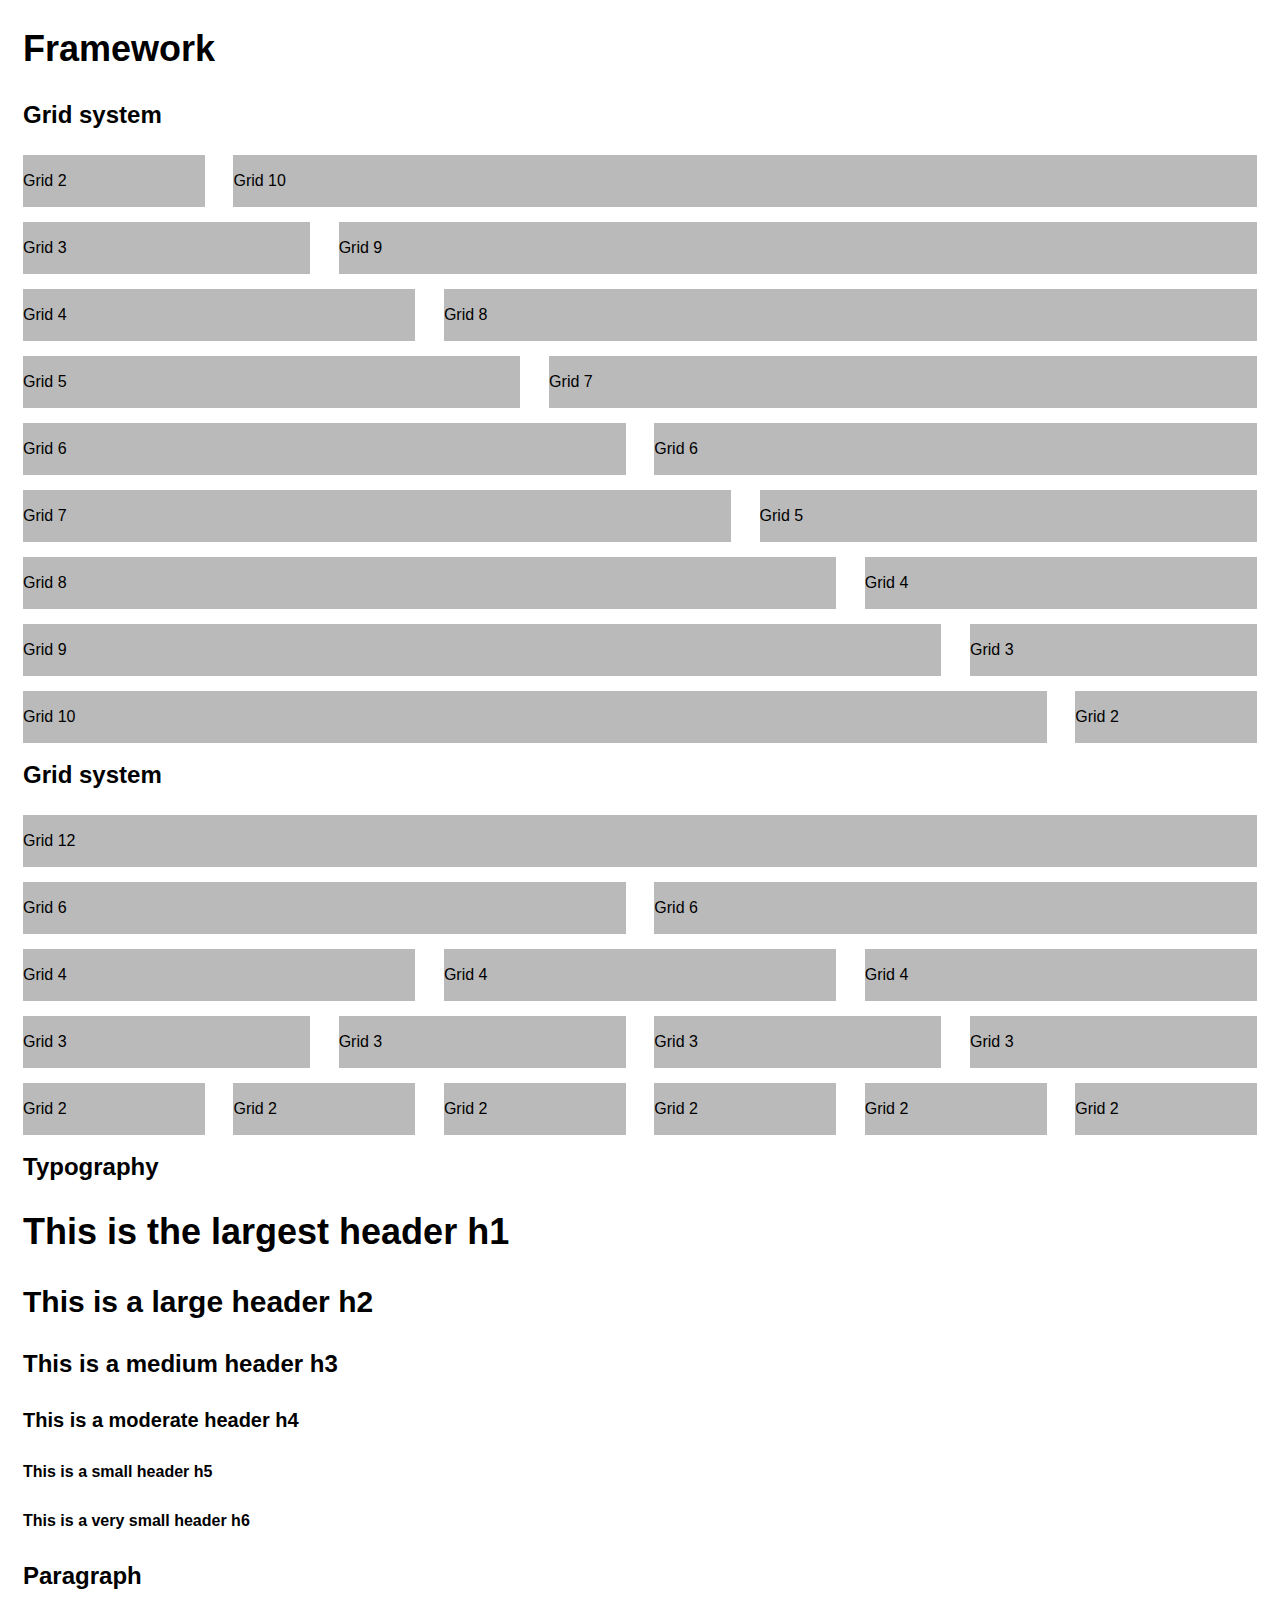
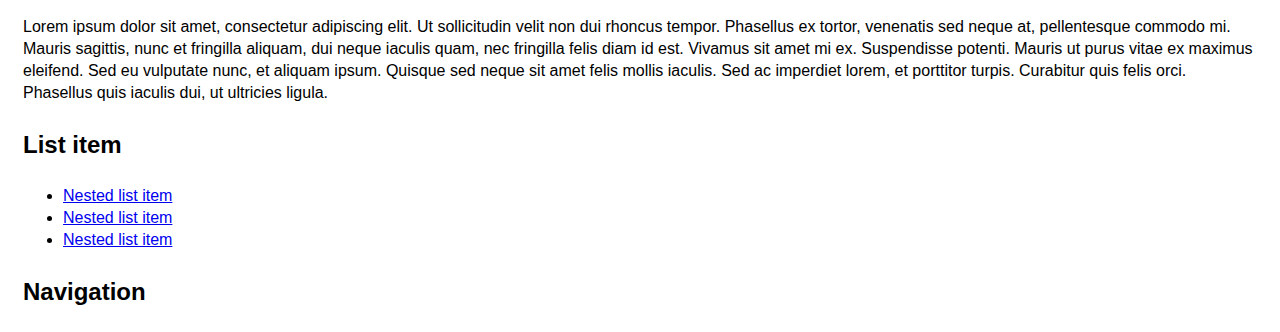
<file: index.html>
<!doctype html>
<head>
  <title>Framework</title>
  <meta name="viewport" content="width=device-width">
  <link rel="stylesheet" href="css/styles.css" />
</head>
<body>


<div class="container"> 

<h1>Framework</h1> 

<h3>Grid system</h3> 
<!--2/10-->
<div class="clear grid2">Grid 2</div>
<div class="grid10">Grid 10</div>

<!--3/9-->
<div class="clear grid3">Grid 3</div>
<div class="grid9">Grid 9</div>

<!--4/8-->
<div class="clear grid4">Grid 4</div>
<div class="grid8">Grid 8</div>

<!--5/7-->
<div class="clear grid5">Grid 5</div>
<div class="grid7">Grid 7</div>

<!--6/6-->
<div class="clear grid6">Grid 6</div>
<div class="grid6">Grid 6</div>

<!--7/5-->
<div class="clear grid7">Grid 7</div>
<div class="grid5">Grid 5</div>

<!--8/4-->
<div class="clear grid8">Grid 8</div>
<div class="grid4">Grid 4</div>

<!--9/3-->
<div class="clear grid9">Grid 9</div>
<div class="grid3">Grid 3</div>

<!--10/2-->
<div class="clear grid10">Grid 10</div>
<div class="grid2">Grid 2</div>


<h3>Grid system</h3> 
<!--12-->
<div class="clear grid12">Grid 12</div>

<!--6/6-->
<div class="clear grid6">Grid 6</div>
<div class="grid6">Grid 6</div>

<!--3 columns equal-->
<div class="clear grid4">Grid 4</div>
<div class="grid4">Grid 4</div>
<div class="grid4">Grid 4</div>


<!--3/3/3/3-->
<div class="clear grid3">Grid 3</div>
<div class="grid3">Grid 3</div>
<div class="grid3">Grid 3</div>
<div class="grid3">Grid 3</div>

<!--2/2/2/2/2/2-->
<div class="clear grid2">Grid 2</div>
<div class="grid2">Grid 2</div>
<div class="grid2">Grid 2</div>
<div class="grid2">Grid 2</div>
<div class="grid2">Grid 2</div>
<div class="grid2">Grid 2</div>

<h3>Typography</h3> 
<h1>This is the largest header h1</h1>
<h2>This is a large header h2</h2>
<h3>This is a medium header h3</h3>
<h4>This is a moderate header h4</h4>
<h5>This is a small header h5</h5>
<h5>This is a very small header h6</h5>

<h3>Paragraph</h3>
<p>Lorem ipsum dolor sit amet, consectetur adipiscing elit. Ut sollicitudin velit non dui rhoncus tempor. Phasellus ex tortor, venenatis sed neque at, pellentesque commodo mi. Mauris sagittis, nunc et fringilla aliquam, dui neque iaculis quam, nec fringilla felis diam id est. Vivamus sit amet mi ex. Suspendisse potenti. Mauris ut purus vitae ex maximus eleifend. Sed eu vulputate nunc, et aliquam ipsum. Quisque sed neque sit amet felis mollis iaculis. Sed ac imperdiet lorem, et porttitor turpis. Curabitur quis felis orci. Phasellus quis iaculis dui, ut ultricies ligula.</p>

<h3>List item</h3>
  <ul>
    <li><a href="#">Nested list item</a></li>
    <li><a href="#">Nested list item</a></li>
    <li><a href="#">Nested list item</a></li>
    </ul>

<h3>Navigation</h3>


</div><!--end of .container--> 
</body>
</html>
</file>
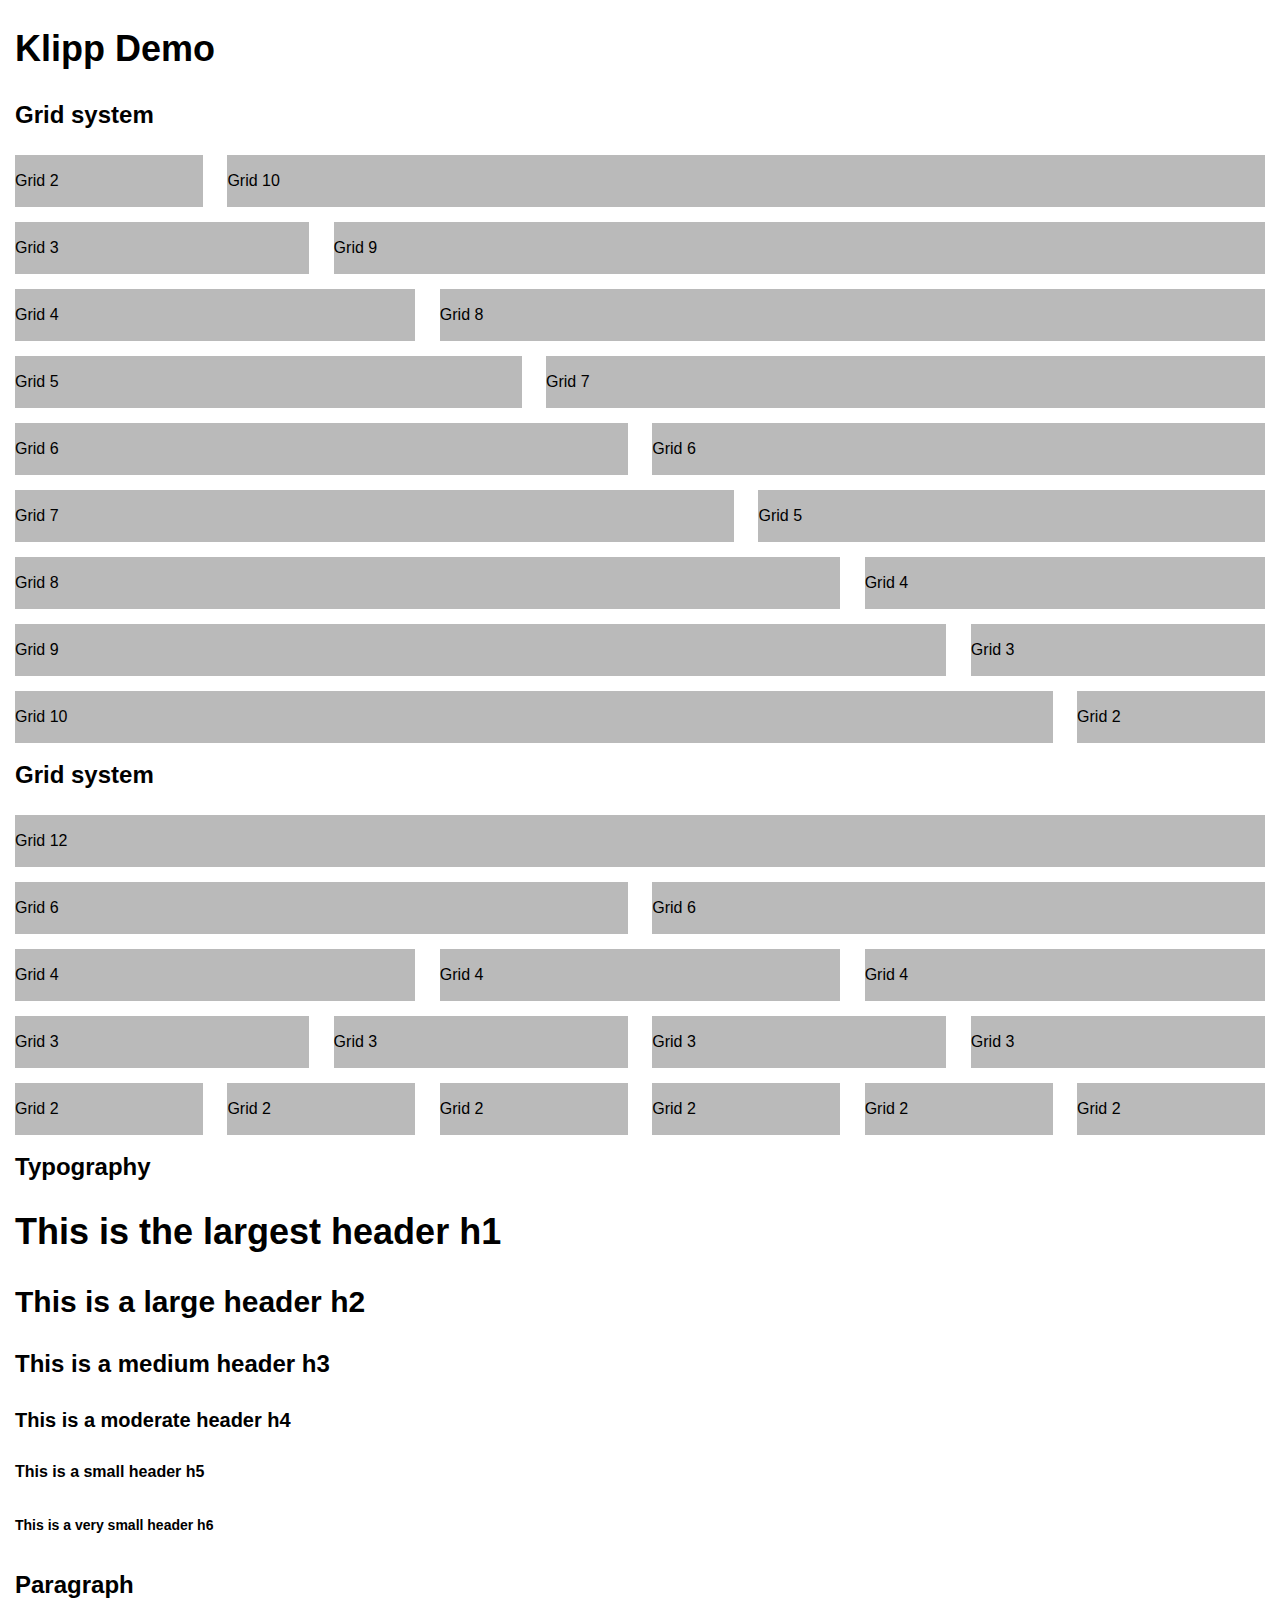
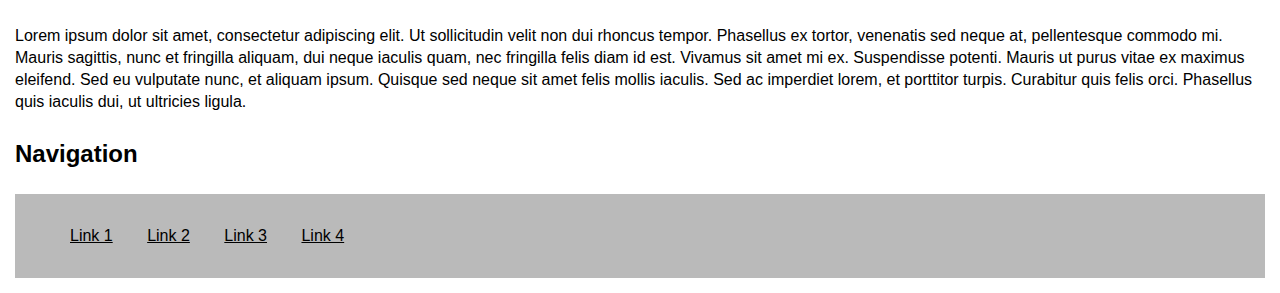
<file: demo.html>
<!doctype html>
<head>
  <title>Klipp Demo</title>
  <meta name="viewport" content="width=device-width">
  <link rel="stylesheet" href="css/demo.css" />
</head>
<body>


<div class="container"> 

<h1>Klipp Demo</h1> 

<h3>Grid system</h3> 
<!--2/10-->
<div class="clear grid2">Grid 2</div>
<div class="grid10">Grid 10</div>

<!--3/9-->
<div class="clear grid3">Grid 3</div>
<div class="grid9">Grid 9</div>

<!--4/8-->
<div class="clear grid4">Grid 4</div>
<div class="grid8">Grid 8</div>

<!--5/7-->
<div class="clear grid5">Grid 5</div>
<div class="grid7">Grid 7</div>

<!--6/6-->
<div class="clear grid6">Grid 6</div>
<div class="grid6">Grid 6</div>

<!--7/5-->
<div class="clear grid7">Grid 7</div>
<div class="grid5">Grid 5</div>

<!--8/4-->
<div class="clear grid8">Grid 8</div>
<div class="grid4">Grid 4</div>

<!--9/3-->
<div class="clear grid9">Grid 9</div>
<div class="grid3">Grid 3</div>

<!--10/2-->
<div class="clear grid10">Grid 10</div>
<div class="grid2">Grid 2</div>


<h3>Grid system</h3> 
<!--12-->
<div class="clear grid12">Grid 12</div>

<!--6/6-->
<div class="clear grid6">Grid 6</div>
<div class="grid6">Grid 6</div>

<!--3 columns equal-->
<div class="clear grid4">Grid 4</div>
<div class="grid4">Grid 4</div>
<div class="grid4">Grid 4</div>


<!--3/3/3/3-->
<div class="clear grid3">Grid 3</div>
<div class="grid3">Grid 3</div>
<div class="grid3">Grid 3</div>
<div class="grid3">Grid 3</div>

<!--2/2/2/2/2/2-->
<div class="clear grid2">Grid 2</div>
<div class="grid2">Grid 2</div>
<div class="grid2">Grid 2</div>
<div class="grid2">Grid 2</div>
<div class="grid2">Grid 2</div>
<div class="grid2">Grid 2</div>

<h3>Typography</h3> 
<h1>This is the largest header h1</h1>
<h2>This is a large header h2</h2>
<h3>This is a medium header h3</h3>
<h4>This is a moderate header h4</h4>
<h5>This is a small header h5</h5>
<h6>This is a very small header h6</h6>

<h3>Paragraph</h3>
<p>Lorem ipsum dolor sit amet, consectetur adipiscing elit. Ut sollicitudin velit non dui rhoncus tempor. Phasellus ex tortor, venenatis sed neque at, pellentesque commodo mi. Mauris sagittis, nunc et fringilla aliquam, dui neque iaculis quam, nec fringilla felis diam id est. Vivamus sit amet mi ex. Suspendisse potenti. Mauris ut purus vitae ex maximus eleifend. Sed eu vulputate nunc, et aliquam ipsum. Quisque sed neque sit amet felis mollis iaculis. Sed ac imperdiet lorem, et porttitor turpis. Curabitur quis felis orci. Phasellus quis iaculis dui, ut ultricies ligula.</p>


<h3>Navigation</h3>
<div class="grid12">
  <ul id="topbar">
  <li><a href="#">Link 1</a></li>
  <li><a href="#">Link 2</a></li>
  <li><a href="#">Link 3</a></li>
  <li><a href="#">Link 4</a></li>
</ul>
</div>


</div><!--end of .container--> 
</body>
</html>
</file>
<file: css/styles.css>
/*------------------------------------*\
    STYLES.SCSS
\*------------------------------------*/
/*------------------------------------*\
    _VARIABLES.SCSS
\*------------------------------------*/
/*------------------------------------*\
    _MIXINS.SCSS
\*------------------------------------*/
/*------------------------------------*\
    _TYPOGRAPHY.SCSS
\*------------------------------------*/
/* line 6, sass/_typography.scss */
body {
  font-family: sans-serif;
  line-height: 1.375;
  color: black; }

/* line 12, sass/_typography.scss */
p {
  font-size: 1em;
  line-height: 1.375; }

/* line 18, sass/_typography.scss */
h1, h2, h3, h4, h5, h6 {
  line-height: 1.375; }

/* line 22, sass/_typography.scss */
h1 {
  font-size: 36px; }

/* line 26, sass/_typography.scss */
h2 {
  font-size: 30px; }

/* line 30, sass/_typography.scss */
h3 {
  font-size: 24px; }

/* line 34, sass/_typography.scss */
h4 {
  font-size: 20px; }

/* line 38, sass/_typography.scss */
h5 {
  font-size: 16px; }

/* line 42, sass/_typography.scss */
h6 {
  font-size: 14px; }

/*------------------------------------*\
    _GRID.SCSS
\*------------------------------------*/
/* line 10, sass/_grid.scss */
.container {
  max-width: 1290px;
  margin: 0px auto;
  position: relative;
  padding: 0 15px 0 15px; }

/* line 30, sass/_grid.scss */
.grid1 {
  width: 100%; }
  @media (min-width: 992px) {
    /* line 30, sass/_grid.scss */
    .grid1 {
      width: 6.2015503876%;
      float: left;
      margin-left: 2.3255813953%; } }

/* line 30, sass/_grid.scss */
.grid2 {
  width: 100%; }
  @media (min-width: 992px) {
    /* line 30, sass/_grid.scss */
    .grid2 {
      width: 14.7286821705%;
      float: left;
      margin-left: 2.3255813953%; } }

/* line 30, sass/_grid.scss */
.grid3 {
  width: 100%; }
  @media (min-width: 992px) {
    /* line 30, sass/_grid.scss */
    .grid3 {
      width: 23.2558139535%;
      float: left;
      margin-left: 2.3255813953%; } }

/* line 30, sass/_grid.scss */
.grid4 {
  width: 100%; }
  @media (min-width: 992px) {
    /* line 30, sass/_grid.scss */
    .grid4 {
      width: 31.7829457364%;
      float: left;
      margin-left: 2.3255813953%; } }

/* line 30, sass/_grid.scss */
.grid5 {
  width: 100%; }
  @media (min-width: 992px) {
    /* line 30, sass/_grid.scss */
    .grid5 {
      width: 40.3100775194%;
      float: left;
      margin-left: 2.3255813953%; } }

/* line 30, sass/_grid.scss */
.grid6 {
  width: 100%; }
  @media (min-width: 992px) {
    /* line 30, sass/_grid.scss */
    .grid6 {
      width: 48.8372093023%;
      float: left;
      margin-left: 2.3255813953%; } }

/* line 30, sass/_grid.scss */
.grid7 {
  width: 100%; }
  @media (min-width: 992px) {
    /* line 30, sass/_grid.scss */
    .grid7 {
      width: 57.3643410853%;
      float: left;
      margin-left: 2.3255813953%; } }

/* line 30, sass/_grid.scss */
.grid8 {
  width: 100%; }
  @media (min-width: 992px) {
    /* line 30, sass/_grid.scss */
    .grid8 {
      width: 65.8914728682%;
      float: left;
      margin-left: 2.3255813953%; } }

/* line 30, sass/_grid.scss */
.grid9 {
  width: 100%; }
  @media (min-width: 992px) {
    /* line 30, sass/_grid.scss */
    .grid9 {
      width: 74.4186046512%;
      float: left;
      margin-left: 2.3255813953%; } }

/* line 30, sass/_grid.scss */
.grid10 {
  width: 100%; }
  @media (min-width: 992px) {
    /* line 30, sass/_grid.scss */
    .grid10 {
      width: 82.9457364341%;
      float: left;
      margin-left: 2.3255813953%; } }

/* line 30, sass/_grid.scss */
.grid11 {
  width: 100%; }
  @media (min-width: 992px) {
    /* line 30, sass/_grid.scss */
    .grid11 {
      width: 91.4728682171%;
      float: left;
      margin-left: 2.3255813953%; } }

/* line 41, sass/_grid.scss */
.clear {
  margin-left: 0px;
  clear: left; }

/* line 50, sass/_grid.scss */
.container .grid1,
.container .grid2,
.container .grid3,
.container .grid4,
.container .grid5,
.container .grid6,
.container .grid7,
.container .grid8,
.container .grid9,
.container .grid10,
.container .grid11,
.container .grid12 {
  background: #bababa;
  padding: 15px 0;
  margin-bottom: 15px; }

/*------------------------------------*\
    _GLOBAL.SCSS
\*------------------------------------*/
</file>
<file: css/demo.css>
/*
 * KlippFramework V 1.0.0
 * https://github.com/minnthis/SassResponsiveFramework
 * 
 *
 * Copyright (C) 2015 Laliphat Tantiphipop
 */
/*------------------------------------*\
    STYLES.SCSS
\*------------------------------------*/
/*------------------------------------*\
    _VARIABLES.SCSS
\*------------------------------------*/
/*------------------------------------*\
    _MIXINS.SCSS
\*------------------------------------*/
/*------------------------------------*\
    _TYPOGRAPHY.SCSS
\*------------------------------------*/
/* line 6, sass/_typography.scss */
body {
  font-family: sans-serif;
  line-height: 1.375;
  color: black; }

/* line 12, sass/_typography.scss */
p {
  font-size: 1em;
  line-height: 1.375; }

/* line 18, sass/_typography.scss */
h1, h2, h3, h4, h5, h6 {
  line-height: 1.375; }

/* line 22, sass/_typography.scss */
h1 {
  font-size: 36px; }

/* line 26, sass/_typography.scss */
h2 {
  font-size: 30px; }

/* line 30, sass/_typography.scss */
h3 {
  font-size: 24px; }

/* line 34, sass/_typography.scss */
h4 {
  font-size: 20px; }

/* line 38, sass/_typography.scss */
h5 {
  font-size: 16px; }

/* line 42, sass/_typography.scss */
h6 {
  font-size: 14px; }

/*------------------------------------*\
    OBJECTS/_GLOBAL.SCSS
\*------------------------------------*/
/* line 6, sass/objects/_nav.scss */
ul li {
  display: inline-block;
  padding: 0 15px;
  list-style: none; }
  /* line 10, sass/objects/_nav.scss */
  ul li a {
    color: black;
    display: block; }

/*------------------------------------*\
    _GRID.SCSS
\*------------------------------------*/
/* line 9, sass/_grid.scss */
.container {
  max-width: 1530px;
  margin: 0px 15px;
  position: relative;
  padding: 0; }

/* line 29, sass/_grid.scss */
.grid1 {
  width: 100%; }
  @media (min-width: 992px) {
    /* line 29, sass/_grid.scss */
    .grid1 {
      width: 6.5359477124%;
      float: left;
      margin-left: 1.9607843137%; } }

/* line 29, sass/_grid.scss */
.grid2 {
  width: 100%; }
  @media (min-width: 992px) {
    /* line 29, sass/_grid.scss */
    .grid2 {
      width: 15.0326797386%;
      float: left;
      margin-left: 1.9607843137%; } }

/* line 29, sass/_grid.scss */
.grid3 {
  width: 100%; }
  @media (min-width: 992px) {
    /* line 29, sass/_grid.scss */
    .grid3 {
      width: 23.5294117647%;
      float: left;
      margin-left: 1.9607843137%; } }

/* line 29, sass/_grid.scss */
.grid4 {
  width: 100%; }
  @media (min-width: 992px) {
    /* line 29, sass/_grid.scss */
    .grid4 {
      width: 32.0261437908%;
      float: left;
      margin-left: 1.9607843137%; } }

/* line 29, sass/_grid.scss */
.grid5 {
  width: 100%; }
  @media (min-width: 992px) {
    /* line 29, sass/_grid.scss */
    .grid5 {
      width: 40.522875817%;
      float: left;
      margin-left: 1.9607843137%; } }

/* line 29, sass/_grid.scss */
.grid6 {
  width: 100%; }
  @media (min-width: 992px) {
    /* line 29, sass/_grid.scss */
    .grid6 {
      width: 49.0196078431%;
      float: left;
      margin-left: 1.9607843137%; } }

/* line 29, sass/_grid.scss */
.grid7 {
  width: 100%; }
  @media (min-width: 992px) {
    /* line 29, sass/_grid.scss */
    .grid7 {
      width: 57.5163398693%;
      float: left;
      margin-left: 1.9607843137%; } }

/* line 29, sass/_grid.scss */
.grid8 {
  width: 100%; }
  @media (min-width: 992px) {
    /* line 29, sass/_grid.scss */
    .grid8 {
      width: 66.0130718954%;
      float: left;
      margin-left: 1.9607843137%; } }

/* line 29, sass/_grid.scss */
.grid9 {
  width: 100%; }
  @media (min-width: 992px) {
    /* line 29, sass/_grid.scss */
    .grid9 {
      width: 74.5098039216%;
      float: left;
      margin-left: 1.9607843137%; } }

/* line 29, sass/_grid.scss */
.grid10 {
  width: 100%; }
  @media (min-width: 992px) {
    /* line 29, sass/_grid.scss */
    .grid10 {
      width: 83.0065359477%;
      float: left;
      margin-left: 1.9607843137%; } }

/* line 29, sass/_grid.scss */
.grid11 {
  width: 100%; }
  @media (min-width: 992px) {
    /* line 29, sass/_grid.scss */
    .grid11 {
      width: 91.5032679739%;
      float: left;
      margin-left: 1.9607843137%; } }

/* line 40, sass/_grid.scss */
.clear {
  margin-left: 0px;
  clear: left; }

/* line 49, sass/_grid.scss */
.container .grid1,
.container .grid2,
.container .grid3,
.container .grid4,
.container .grid5,
.container .grid6,
.container .grid7,
.container .grid8,
.container .grid9,
.container .grid10,
.container .grid11,
.container .grid12 {
  background: #bababa;
  padding: 15px 0;
  margin-bottom: 15px; }

/*------------------------------------*\
    _GLOBAL.SCSS
\*------------------------------------*/
/* line 6, sass/_global.scss */
body {
  margin: 0;
  padding: 0; }
</file>
